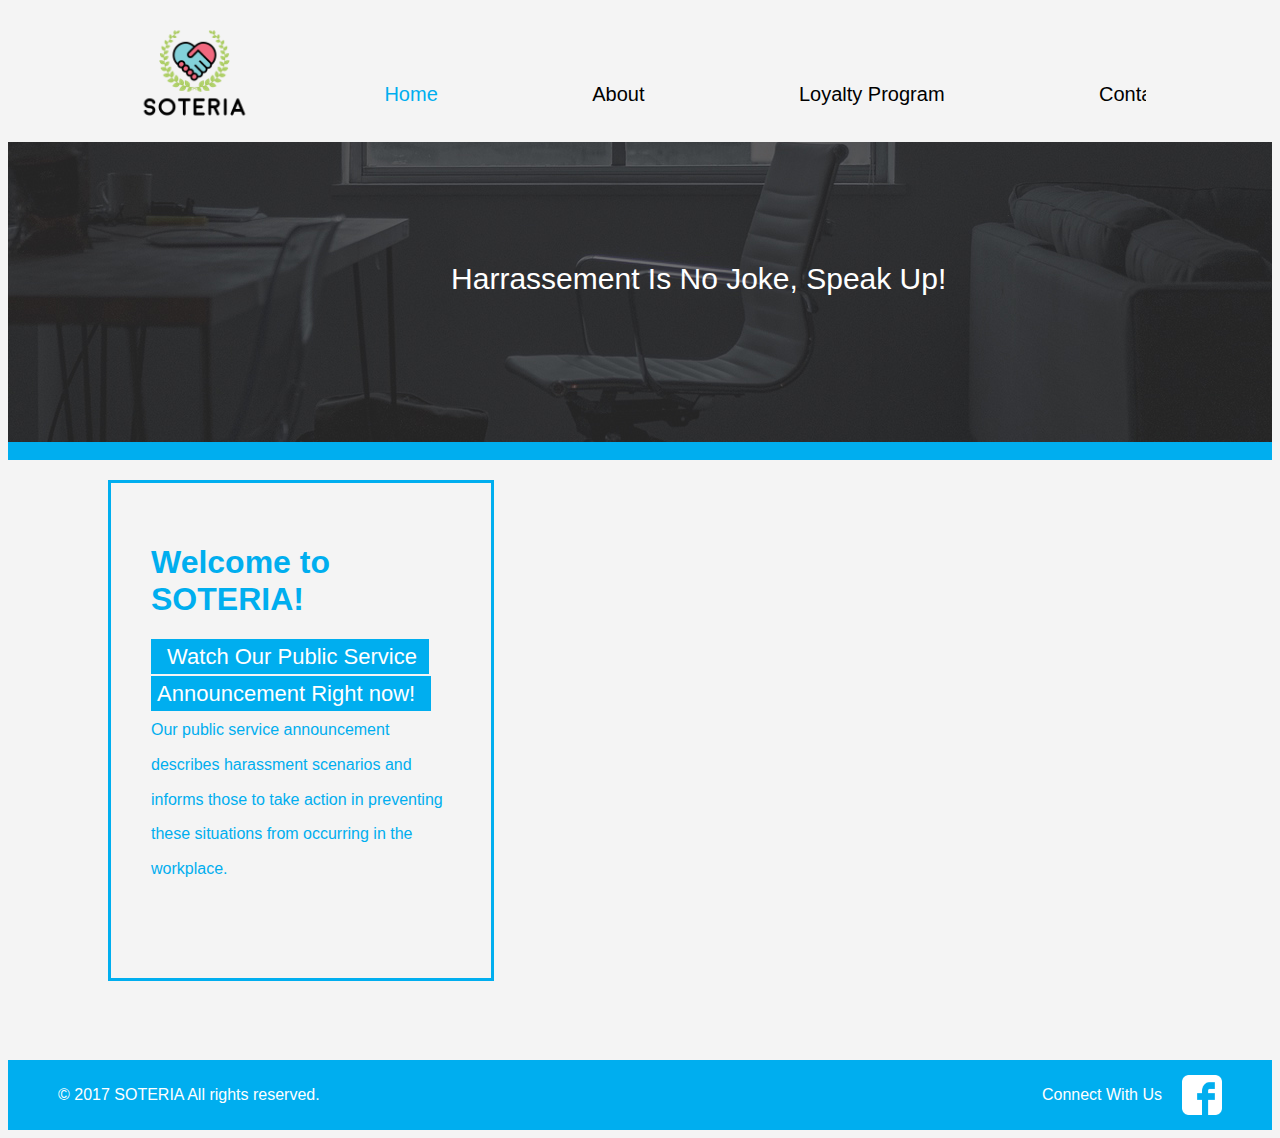
<file: index.html>
<!DOCTYPE html>
<html>

<head>
	<meta charset="utf-8">
	<meta name="viewport" content="width=device-width">
	<link rel="stylesheet" type="text/css" href="./css/home.css">
	<link rel="stylesheet" type="text/css" href="./css/main.css">

	<title>SOTERIA | Home</title>
</head>

<body>
<div class="container">
<img id="logo" src = "./img/logo.png"alt="Soteria"/>
</div>

<header>
<div class="container">

<nav>
<ul>
  <li class="current"><a href="index.html">Home</a></li>
  <li><a href="About.html">About</a></li>
  <li><a href="Loyalty Program.html">Loyalty Program</a></li>
  <li><a href="Contact.html">Contact</a></li>

    </ul>
  </nav>  
</div
</header>


<section id= "h">
<div class="container">
<p class= "a"><span class="o"><span id=mar>&nbsp Harrassement Is No Joke, Speak Up! &nbsp </span></span></p>
</div>
</section>


<section id="bm">
<div class="container">

<h1 class="big">&nbsp</h1>
</div>
</section>


<div class= "box">
<h1 class="big">Welcome to SOTERIA!</h1>
<p class= "b"><span id="c">&nbspWatch Our Public Service&nbsp&nbsp &nbspAnnouncement Right now!&nbsp</span> Our public service announcement describes harassment scenarios and informs those to take action in preventing these situations from occurring in the workplace.</p>

</div>

<iframe class="mm" src='https://www.youtube.com/embed/SUJj5WPVFrY' width="870" height="493" frameborder='1' webkitAllowFullScreen mozallowfullscreen allowFullScreen></iframe>


<footer>

<a href="https://www.facebook.com/SoteriaStudentSolutionsa/">
  <img id="resize4" src="./img/facebook-logo.png">
</a>

<p id="f1">© 2017 SOTERIA All rights reserved.</p>
<p id="f2">Connect With Us</p>
</footer>

</body>
</html>
</file>
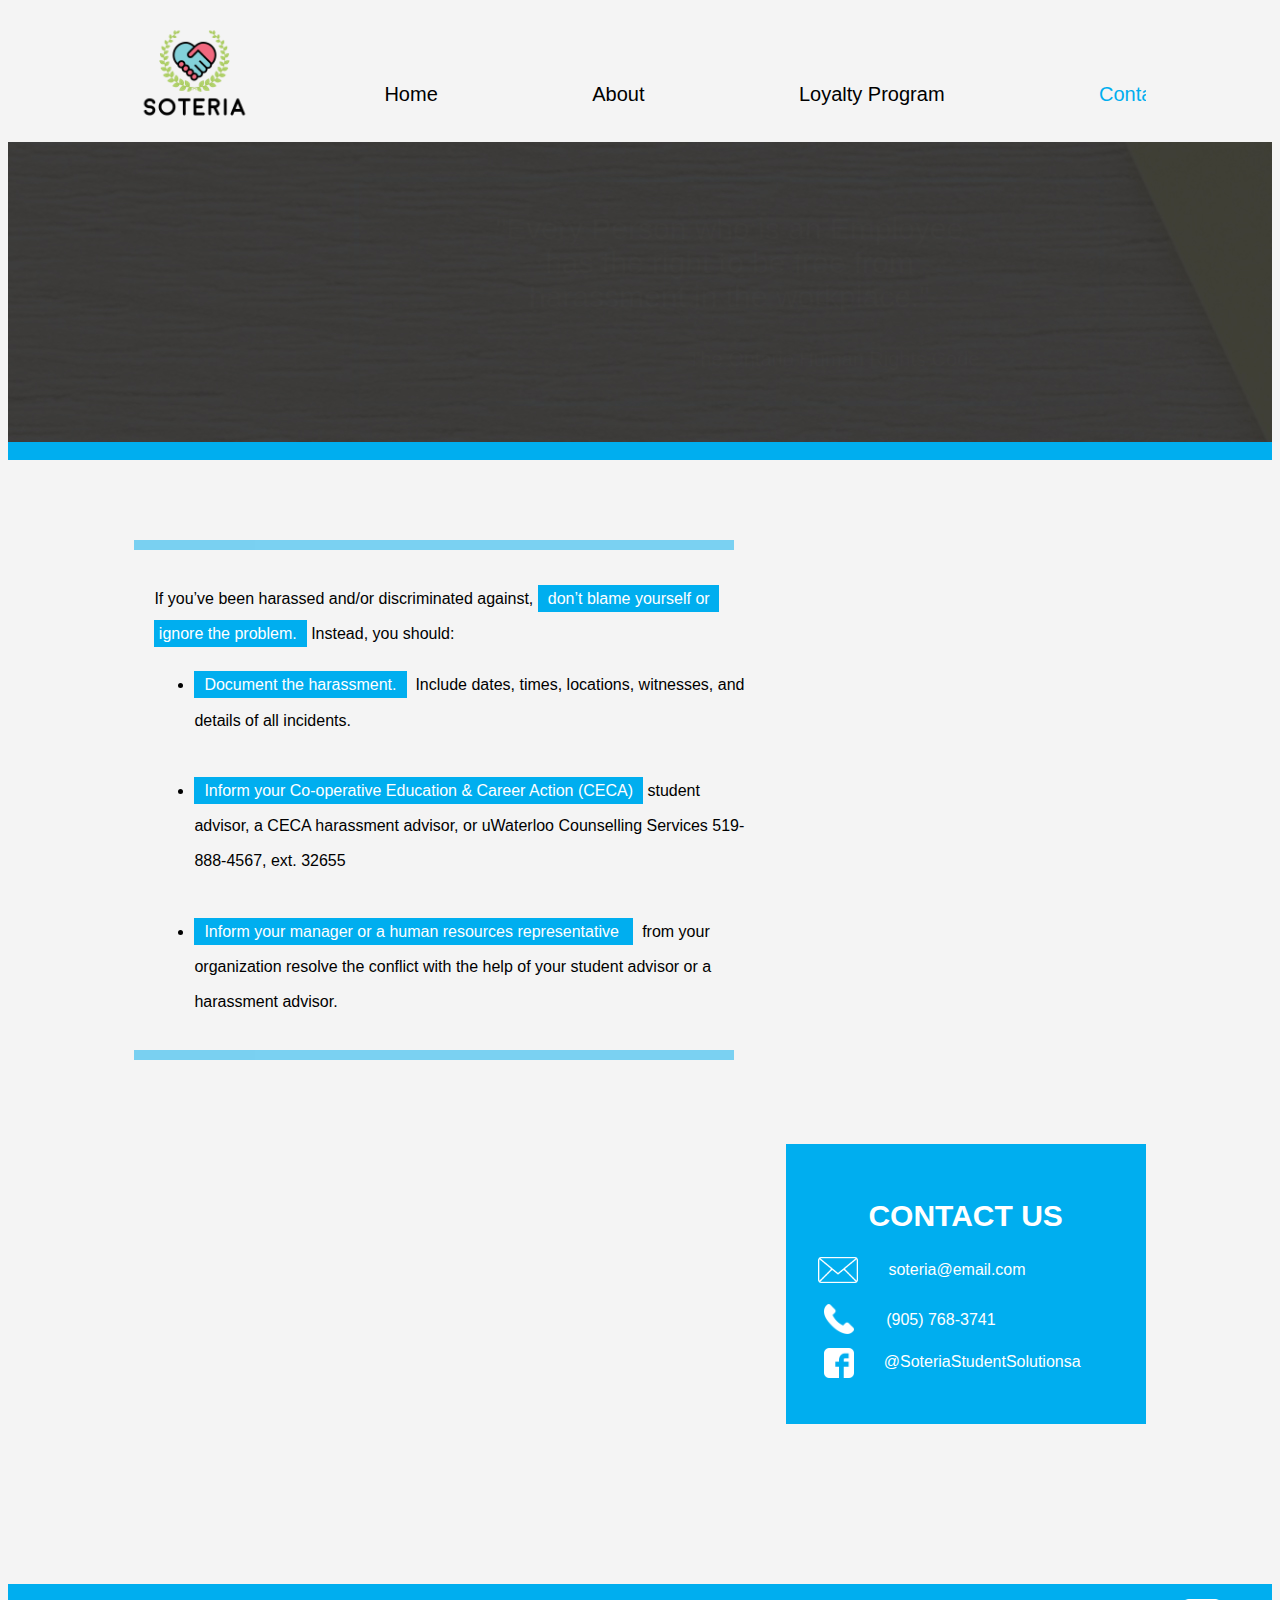
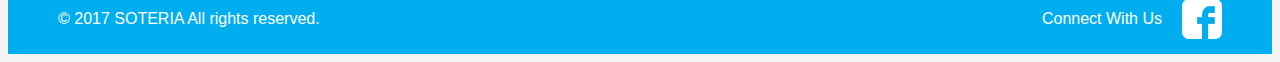
<file: Contact.html>
<!DOCTYPE html>
<html>

<head>
	<meta charset="utf-8">
	<meta name="viewport" content="width=device-width">
	<link rel="stylesheet" type="text/css" href="./css/contact.css">
	<link rel="stylesheet" type="text/css" href="./css/main.css">
	<title>SOTERIA | Contact</title>
</head>



<body>
<div class="container">
<img id="logo" src = "./img/logo.png"alt="Soteria"/>
</div>



<header>
<div class="container">

 <nav>
	<ul>
		<li><a href="index.html">Home</a></li>
		<li ><a href="About.html">About</a></li>
		<li><a href="Loyalty Program.html">Loyalty Program</a></li>
		<li class="current"><a href="Contact.html">Contact</a></li>
    </ul>
 </nav>  
</div
</header>


<section id= "h">
<div class="container">
<p id="p1"><span class="pb1">"Every Person who is an Employee has the right to be free from harassment in the workplace."</span><br><br><span class="pb2">The Ontario Human Rights Code</span></p>
</div>
</section>

<section id="bm">
<div class="container">
<h1 class="big">&nbsp</h1>
</div>
</section>

<section id= "main">
<div class="container">
<article id="mc">
<h1 class="pt">&nbsp</h1>

<div id="aa">
<p>If you’ve been harassed and/or discriminated against, <span id="bb">don’t blame yourself or &nbsp &nbspignore the problem.</span> Instead, you should:</p>

<ul id="ua">
<div id="aaa">
<li><span id="bb">Document the harassment.</span>&nbsp Include dates, times, locations, witnesses, and details of all incidents.</li><br>
<li><span id="bb">Inform your Co-operative Education & Career Action (CECA)</span> student advisor, a CECA harassment advisor, or uWaterloo Counselling Services 519-888-4567, ext. 32655
</li><br>
<li><span id="bb">Inform your manager or a human resources representative </span> &nbsp from your organization
resolve the conflict with the help of your student advisor or a harassment advisor.</li>
</div>
</div>
</ul>

<h1 class="pt2">&nbsp</h1>

</article>

<aside id="sidebar">
<h3>Contact Us</h3>

<img id="resize1" src="./img/email.png">
<p id="s1">soteria@email.com</p>

<img id="resize2" src="./img/phone.png">
<p id="s2">(905) 768-3741</p>
	
<img id="resize2" src="./img/facebook-logo.png">
<p id="s3">@SoteriaStudentSolutionsa</p>

</aside>
</div>
</section>



<footer>

<a href="https://www.facebook.com/SoteriaStudentSolutionsa/">
  <img id="resize4" src="./img/facebook-logo.png">
</a>

<p id="f1">© 2017 SOTERIA All rights reserved.</p>
<p id="f2">Connect With Us</p>
</footer>

</body>
</html>
</file>
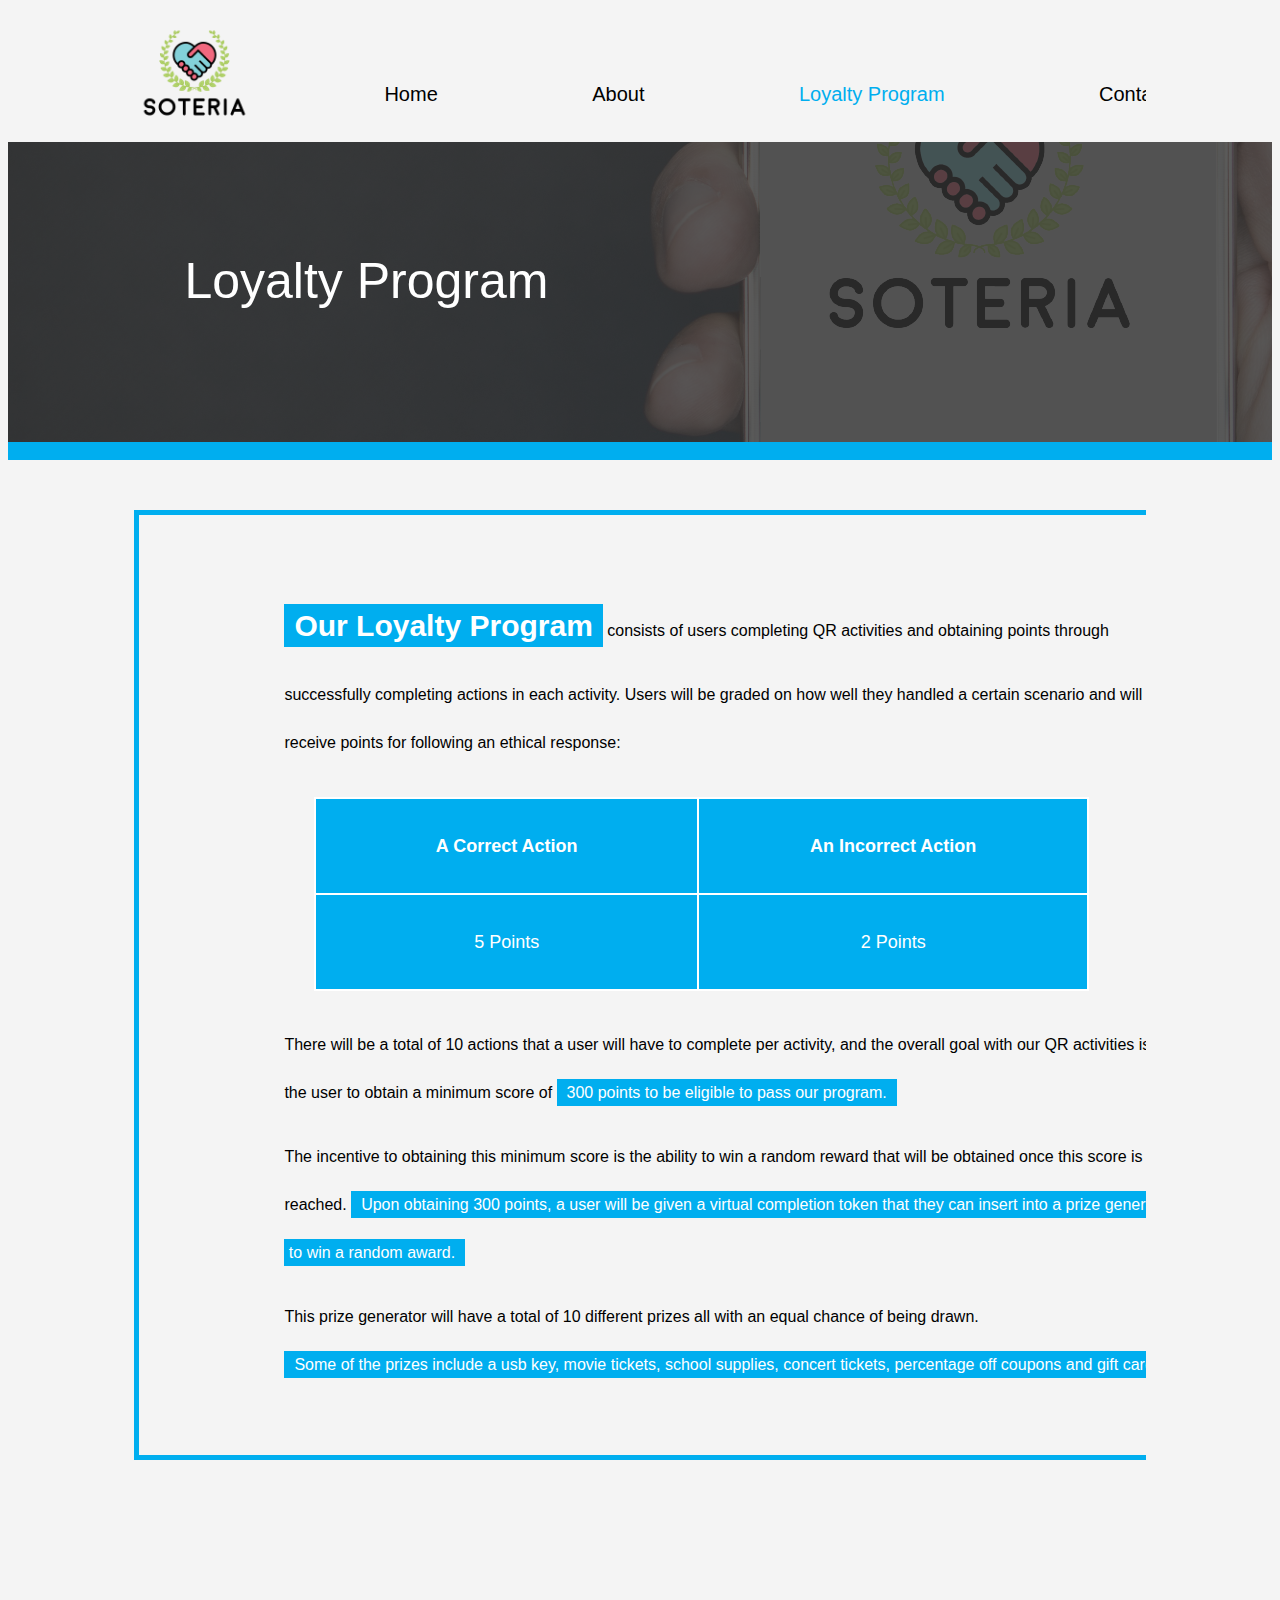
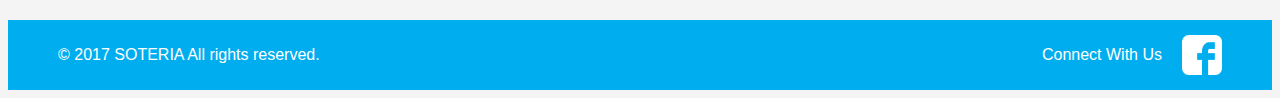
<file: Loyalty Program.html>
<!DOCTYPE html>
<html>

<head>
	<meta charset="utf-8">
	<meta name="viewport" content="width=device-width">
	<link rel="stylesheet" type="text/css" href="./css/lp.css">
	<link rel="stylesheet" type="text/css" href="./css/main.css">
	<title>SOTERIA | Loyalty Program</title>
</head>

<body>
<div class="container">
<img id="logo" src = "./img/logo.png"alt="Soteria"/>
</div>



<header>
<div class="container">

<nav>
<ul>
  <li><a href="index.html">Home</a></li>
  <li ><a href="About.html">About</a></li>
  <li class="current"><a href="Loyalty Program.html">Loyalty Program</a></li>
    <li><a href="Contact.html">Contact</a></li>

    </ul>
  </nav>  
</div
</header>


<section id= "h">
<div class="container">
<p class="pb">Loyalty Program<p>
</div>
</section>


<section id="bm">
<div class="container">
<h1 class="big">&nbsp</h1>
</div>
</section>

<section id= "t">
<div class="container">
<article class="pc">
<p><span id="cc">Our Loyalty Program</span> consists of users completing QR activities and obtaining points through successfully completing actions in each activity. Users will be graded on how well they handled a certain scenario and will receive points for following an ethical response:


<table>
	<tr >
		<td><b>A Correct Action</b>
		<td><b>An Incorrect Action</b>
		
	<tr>
		<td>5 Points
		<td>2 Points
		
		</table>

<p>There will be a total of 10 actions that a user will have to complete per activity, and the overall goal with our QR activities is 
for the user to obtain a minimum score of <span id="bb">300 points to be eligible to pass our program.</span></p>



<p>The incentive to obtaining this minimum score is the ability to win a random reward that will be obtained once this score is reached. <span id="bb">Upon obtaining 300 points, 
a user will be given a virtual completion token that they can insert into a prize generator&nbsp  &nbspto win a random award.</span></p>


 
<p>This prize generator will have a total of 10 different prizes all with an equal chance of being drawn. <br>
<span id="bb">Some of the prizes include a usb key, movie tickets, school supplies, concert tickets, percentage off coupons and gift cards.</span></p>


</p>

</article>
</div>
</section>


<footer>

<a href="https://www.facebook.com/SoteriaStudentSolutionsa/">
  <img id="resize4" src="./img/facebook-logo.png">
</a>

<p id="f1">© 2017 SOTERIA All rights reserved.</p>
<p id="f2">Connect With Us</p>
</footer>

</body>
</html>
</file>
<file: css/home.css>
body {
	font-family: Arial,Helvetica Neue,Helvetica,sans-serif; 
	background-color: #F4F4F4;	
}



footer{
	margin-top:300px;
	background:#00AEEF;
	height:50px;
	color:white;
	padding:10px 50px;
	max-width:1435px;
	margin-top:600px;
}


p#f1{
	float:left;
	}
p#f2{
	float:right;
	margin-right:20px;

	
}
footer img{
	width:40px;
	margin-top:5px;
	float:right;
}

--------------------------



h1.big{
	font-size:20px;
	left:250px;
	color:#00AEEF;
	text-align:center;
	line-height: 100%;
	letter-spacing:3px;
	border-style: solid;
	background-color:#F4F4F4;
	margin:20px;
	height:100px;
	padding:10px;
		
}


p.a{
	margin-top:120px;
	margin-left:50px;
	overflow: hidden;
	white-space: nowrap;
	width:295ch;
	border-right:1px solid white;
	animation:
	type 6.3s steps(900,end);
	border-right:1px solid white;
	overflow: hidden;
}

p.b{
	line-height: 26pt
}

#c{
	background-color:#00AEEF;
	color:white;
	font-size:22px;
	padding:5px 10px;
}

iframe{
border-style:none;


}


@keyframes type{
	from {width:30ch;}
	to{width:86ch;}
}

.o{
	font-size:30px;
	width:800px;
	height:300px;
	color:white;
}

#mar{
	margin-top:-600px;
	margin-left:250px;
}




.box{
	position:absolute;
	border-style:solid;
	border-width:3px;
	border-color: #00AEEF;
	margin-right:300px;
	margin-left:100px;
	width:300px;
	height:415px;
	margin-top:20px;
	color:#00AEEF;
	padding:40px;

}


.wn{
	margin-top:35px;
	margin-left:983.5px;
	color:white;
	background-color:#00AEEF;
	width:300px;
	height:50px;
	padding:1px;
	text-align:center;
	font-size:20px;
	text-transform:uppercase;
}

.mm{
	display:inline-block;
	border-color:white;
	float:left;
	margin-top:20px;
	margin-left:520px;
}





p.c{
	display:inline-block;
	float:left;
	margin-top:40px;
	padding:20px 5px;
	margin-left:200px;
}



/*

#id{
	position:static;
	margin-top:20px;
	margin-left:650px;
	width:900px;
	background-image:url('laptop2.png')no-repeat;
	}
*/



 
#logo{
	position:relative;
	width:100px;
	height:20%;
	margin-top:5px;	
}

	
	
#h{
	min-height:300px;
	margin:0px auto;
	margin-top:20px;
	background:url("../img/b2.jpg") no-repeat -400px -500px;
}

#bm{
	max-width:1535px;
	padding:15px;
	background:#00AEEF;
}

#bm h1{
	float:right;
	text-align:center;
	color:white;
	text-transform: uppercase;
	font-size:1px;
}
</file>
<file: css/main.css>
.container{
	width:80%;
	margin:auto;
	overflow:hidden;
}	

header{
	background-color:#F4F4F4;
	margin-top:-50px;
	min-height:40px;
}

nav li {
	display:inline;
}

header nav{
	width:1000px;
	margin-top:-20px;
	margin-left:200px;
	float:left
}

header a{
	position:static;
	color:black;
	text-decoration: none;
	font-size: 20px;
	text-align:center;
	margin-left:10px;
	margin-right:140px;	
}


header ul li a:hover{
	border-bottom: 2px solid #00AEEF;
}

header .current a {
	color:#00AEEF;
}

 
#logo{
	position:relative;
	width:120px;
	height:20%;
	margin-top:5px;	
}

#bm{
	max-width:2035px;
	padding:5px;
	background:#00AEEF;
}

#bm h1{
	float:right;
	text-align:center;
	color:white;
	text-transform: uppercase;
	font-size:3px;
}
</file>
<file: css/contact.css>
body {
	font-family: Arial,Helvetica Neue,Helvetica,sans-serif; 
	background-color: #F4F4F4;	

}	


footer{
	margin-top:300px;
	background:#00AEEF;
	height:50px;
	color:white;
	padding:10px 50px;
	max-width:1435px;
	margin-top:160px;
}


p#f1{
	float:left;
}
	
p#f2{
	float:right;
	margin-right:20px;
}
footer img{
	width:40px;
	margin-top:5px;
	float:right;
}



.a{
	font-size:50px;
	text-align:center;
}

aside#sidebar{
	float:right;
	width:300px;
	margin-top:80px;
	background:#00AEEF;
	padding:20px 30px;
	color:white;
	height:240px;
	
}

aside h3{
	text-align:center;
	text-transform:uppercase;
	font-size:30px;
	PADDING:5PX 10px;
}

#resize1{
	width:40px;
	float:left;
	margin-top:-20px;
	padding:2px;
}
#resize2{
	width:30px;
	float:left;
	margin-top:10px;
	padding:2px;
	margin-left:6px;;
}

p#s1{
	margin-right:90px;
	margin-top:-7px;
	float:right;
}

p#s2{
	margin-right:120px;
	float:right;
}


p#s3{
	margin-right:35px;
	margin-top:8px;
	float:right;
}

#mc{
	float:left;
	width:65%;
}

p#p1{
	float:left;
	color:white;
	font-size:30px;
	width:500px;
	padding:30px 120px;
	border-style:solid;
	border-width:5px;
	border-color: #00AEEF;
	opacity:0.9%;
	margin-top:35px;
	text-align:center;
	margin-left:220px;
}

.pb2{
	font-size:20px;
	float:right;
}

#aa{
	margin-top:-30px;
	padding:5px 0px;	
	width:600px;
	line-height: 2.2;
	padding:10px 20px;
	color:BLACK;
	margin-top:5px;
}

#bb{
	background:#00AEEF;
	padding:5px 10px;
	color:white;
}


.pt{		
	margin-top:80px;
	background:#00AEEF;
	width:600px;
	color:white;
	font-size:5px;
	height:10px;
	opacity:0.5;
}

.pt2{
	margin-top:5px;
	background:#00AEEF;
	width:600px;
	color:white;
	font-size:5px;
	height:10px;
	opacity:0.5;
}


.ua{
  list-style: none;
  margin-left:-30px;
}

#h{
	min-height:300px;
	max-width:1800px;
	margin:0px auto;
	margin-top:20px;
	background:url("../img/cb1.jpg") no-repeat -400px -1800px;
}
</file>
<file: css/lp.css>
body {
	font-family: Arial,Helvetica Neue,Helvetica,sans-serif; 
	background-color: #F4F4F4;	

}	
footer{
	margin-top:300px;
	background:#00AEEF;
	height:50px;
	color:white;
	padding:10px 50px;
	max-width:1435px;
	margin-top:160px;
}


p#f1{
	float:left;
}

p#f2{
	float:right;
	margin-right:20px;
}

footer img{
	width:40px;
	margin-top:5px;
	float:right;
}
	
#h{
	min-height:300px;
	margin:0px auto;
	margin-top:20px;
	background:url("../img/lpb1.png") no-repeat -50px -500px;

}


.pb{
	color:white;
	float:left;
	font-size:50px;	
	padding:60px 50px;
}


td,table {
	border-collapse: collapse;
	border:2px solid white;
	width: 775px;
	padding: 20px;
	margin: 30px;
	text-align:center;
	color:white;
	font-size:18px;
	background-color:#00AEEF;
}
		
		
#bb{
	background:#00AEEF;
	padding:5px 10px;
	color:white;
}

#cc{
	background:#00AEEF;
	padding:5px 10px;
	color:white;
	font-weight:bold;
	font-size:30px;
}


.pc{
	margin-top:50px;
	padding:50px 145px;
	line-height:3.0;
	width:900px;
	border-style:solid;
	border-width:5px;
	border-color:#00AEEF;
}
</file>
